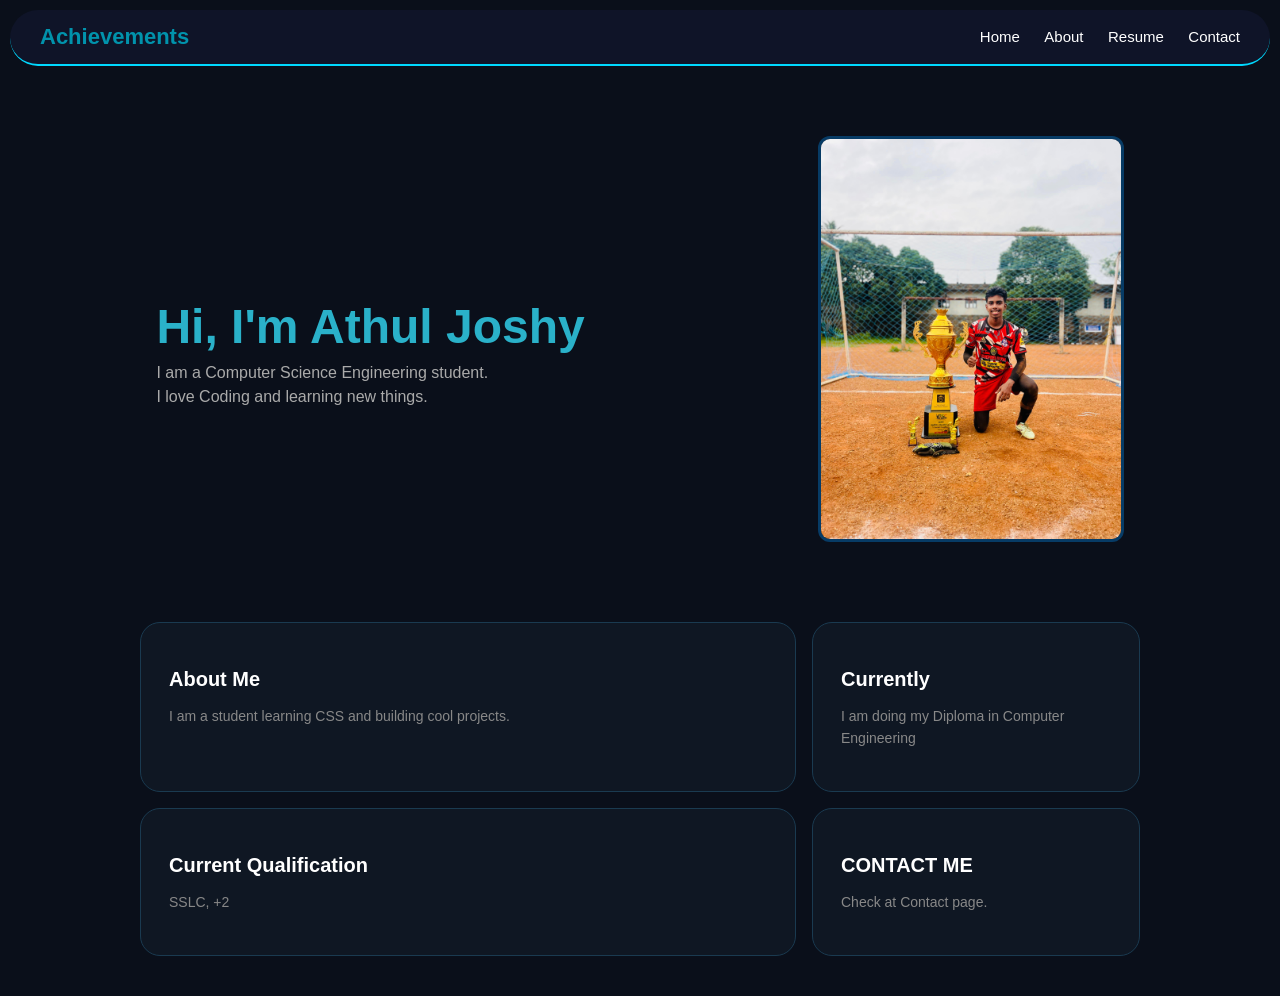
<file: index.html>
<!DOCTYPE html>
<html>
<head>
    <title>Portfolio</title>
     <meta charset="UTF-8">
    <meta name="viewport" content="width=device-width, initial-scale=1.0">
    <link rel="stylesheet" href="style.css">
</head>
<body>

     <nav>
        <p class="logo">Achievements</p>
         <div class="nav-links">
            <a href="index.html">Home</a>
            <a href="about.html">About</a>
            <a href="resume.html">Resume</a>
            <a href="contact.html">Contact</a>
      </div>
      </nav>
  <div class="hero-container">
 <div class="hero">

    <div class="hero-text">
        <h1>Hi, I'm Athul Joshy</h1>
        <p>I am a Computer Science Engineering student.</p>
        <p>I love Coding and learning new things.</p>
    </div>

    <img src="AthulJoshy.jpeg" alt="Athul Joshy">

</div>
  <section class="bento-grid">
    <div class="card card1">
      <h2>About Me</h2>
      <p>I am a student learning CSS and building cool projects.</p>
    </div>
    <div class="card card2">
      <h2>Currently</h2>
      <p>I am doing my Diploma in Computer Engineering </p>
    </div>
    <div class="card card3">
      <h2> Current Qualification</h2>
      <p>SSLC, +2 </p>
    </div>
    <div class="card card4">
     <h2>CONTACT ME</h2>
      <p>Check at Contact page.</p>
    </div>
  </section>
</body>
</html>
</file>
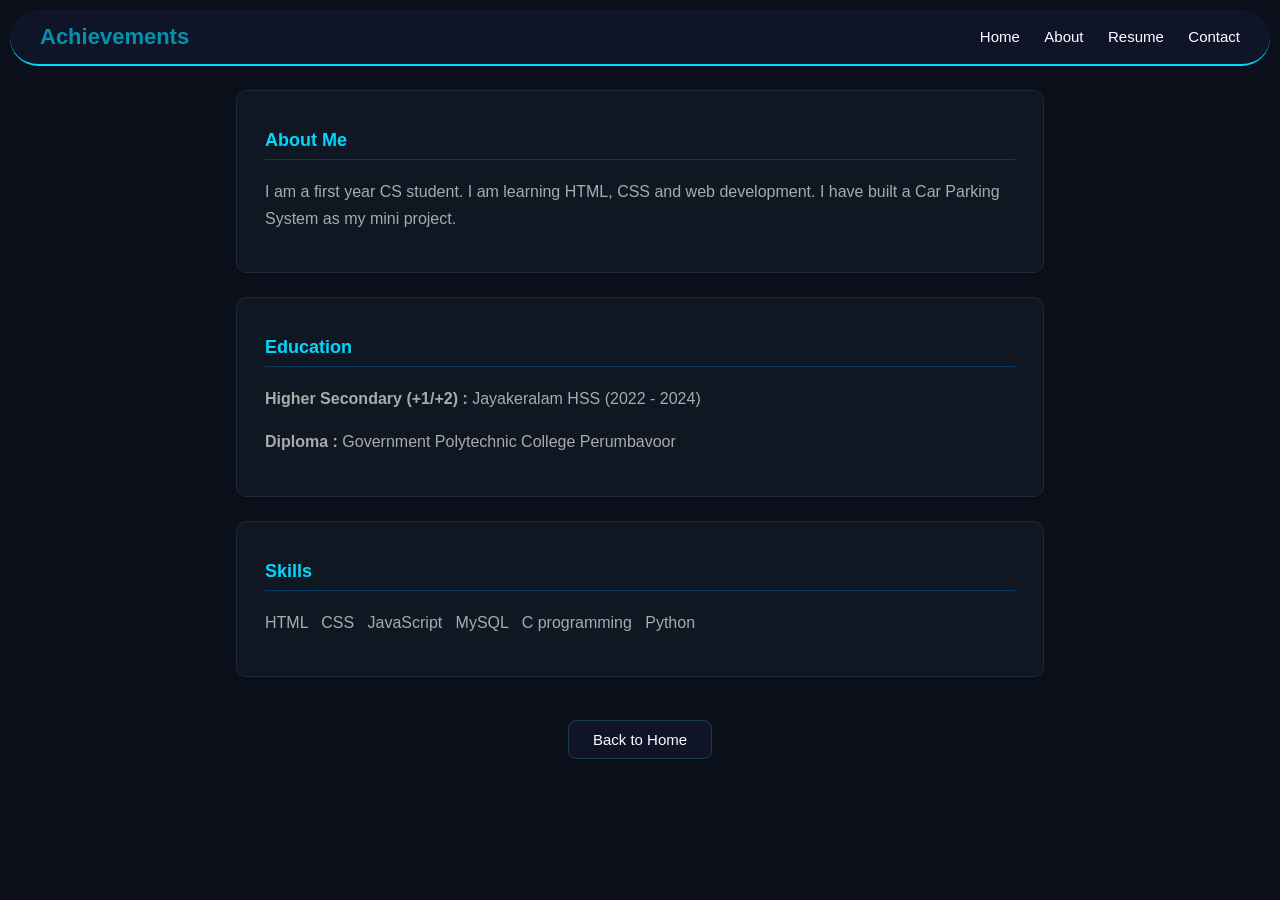
<file: about.html>
<!DOCTYPE html>
<html >
<head>
    <meta charset="UTF-8">
    <meta name="viewport" content="width=device-width, initial-scale=1.0">
    <link rel="stylesheet" href="style.css">
    <title>Abourt</title>
</head>
<body>
     <nav>
        <p class="logo">Achievements</p>
         <div class="nav-links">
            <a href="index.html">Home</a>
            <a href="about.html">About</a>
            <a href="resume.html">Resume</a>
            <a href="contact.html">Contact</a>
      </div>
      </nav>

    <div class="section" id="about">
        <h2>About Me</h2>
        <p>I am a first year CS student. I am learning HTML, CSS and web development.
           I have built a Car Parking System as my mini project.</p>
    </div>

    <div class="section">
        <h2>Education</h2>
        <p><b>Higher Secondary (+1/+2) :</b> Jayakeralam HSS (2022 - 2024)</p>
        <p><b>Diploma : </b> Government Polytechnic College Perumbavoor</p>
    </div>

    <div class="section">
        <h2>Skills</h2>
        <p>HTML &nbsp; CSS &nbsp; JavaScript &nbsp; MySQL &nbsp; C programming &nbsp; Python </p>
    </div>


    <div style="text-align: center; padding: 30px;">
        <a href="index.html" class="back-btn">Back to Home</a>
    </div>

</body>
</html>
</file>
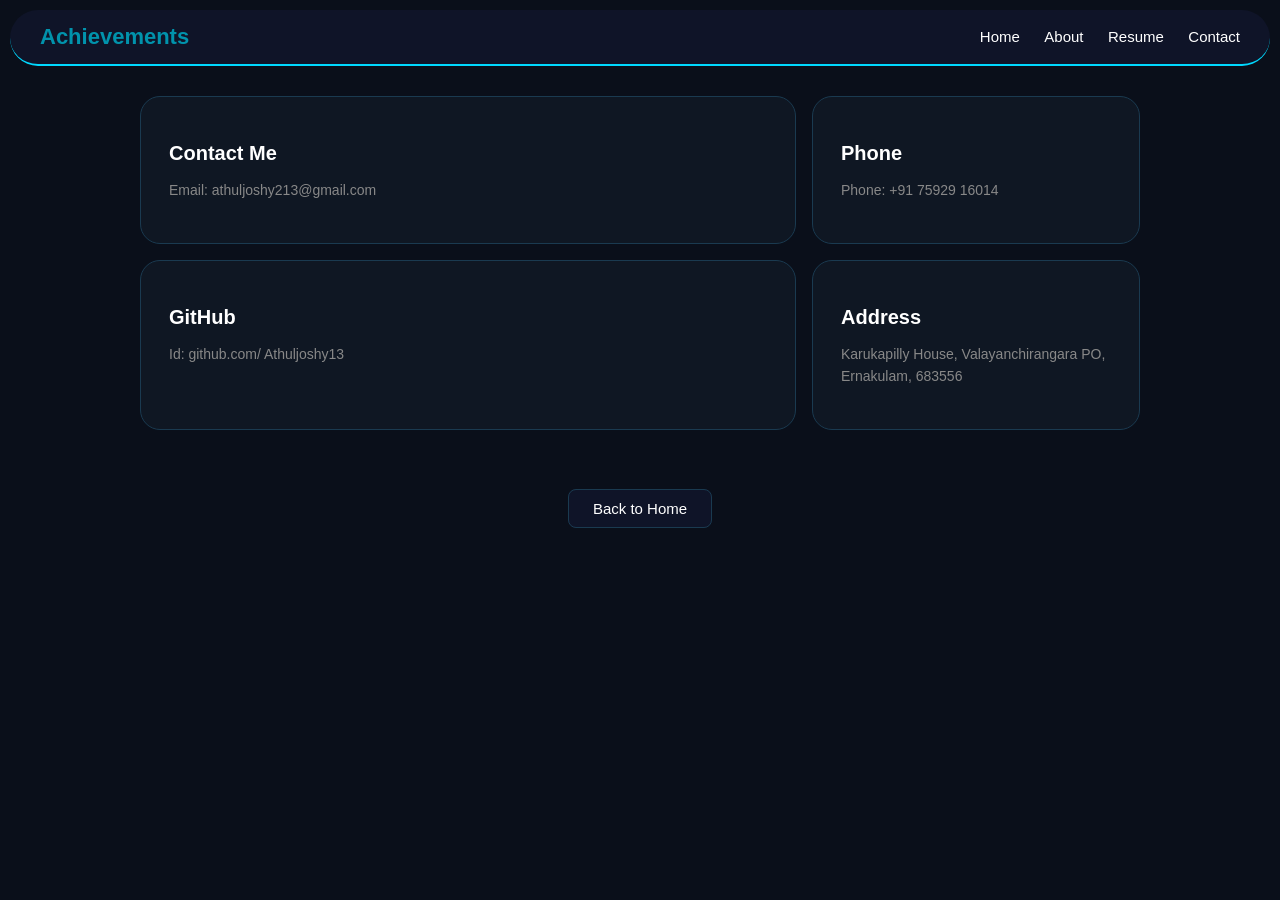
<file: contact.html>
<!DOCTYPE html>
<html lang="en">
<head>
    <meta charset="UTF-8">
    <meta name="viewport" content="width=device-width, initial-scale=1.0">
    <title>Contact</title>
      <link rel="stylesheet" href="style.css">
</head>
<body>
     <nav>
        <p class="logo">Achievements</p>
         <div class="nav-links">
            <a href="index.html">Home</a>
            <a href="about.html">About</a>
            <a href="resume.html">Resume</a>
            <a href="contact.html">Contact</a>
      </div>
      </nav>
     <section class="bento-grid">
    <div class="card card1">
        <h2>Contact Me</h2>
        <p>Email: athuljoshy213@gmail.com</p>
    </div>
    <div class="card card2">
      <h2>Phone</h2>
      <p>Phone: +91 75929 16014</p>
    </div>
    <div class="card card3">
      <h2>GitHub</h2>
      <p> Id: github.com/ Athuljoshy13</p>
    </div>
     <div class="card card4">
      <h2>Address</h2>
      <p> Karukapilly House, Valayanchirangara PO, Ernakulam, 683556 </p>
    </div>
  </section>

    <div style="text-align: center; padding: 30px;">
        <a href="index.html" class="back-btn">Back to Home</a>
    </div>

</body>
</html>
</file>
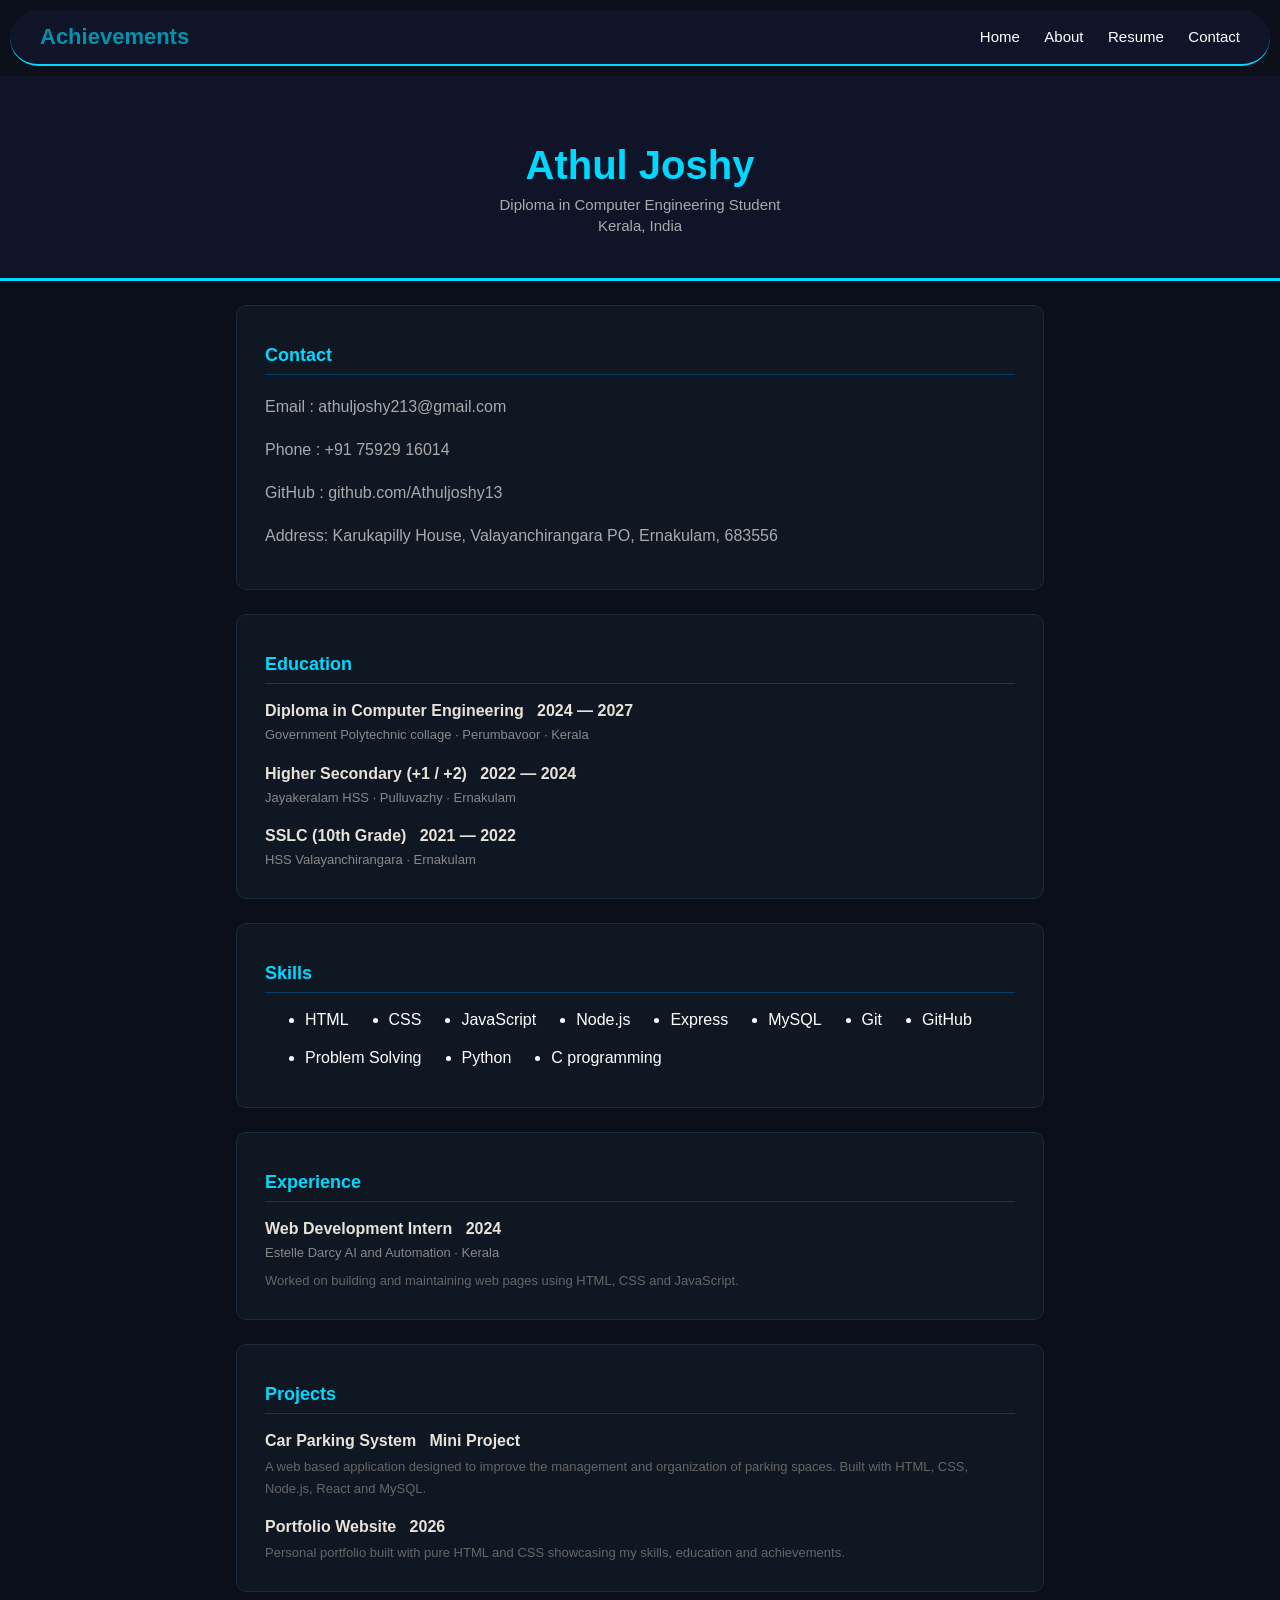
<file: resume.html>
<!DOCTYPE html>
<html>
<head>
    <title>Resume - George Thomas</title>
   <link rel="stylesheet" href="style.css">
</head>
<body>
     <nav>
        <p class="logo">Achievements</p>
         <div class="nav-links">
            <a href="index.html">Home</a>
            <a href="about.html">About</a>
            <a href="resume.html">Resume</a>
            <a href="contact.html">Contact</a>
      </div>
      </nav>
    <div class="header">
        <h1>Athul Joshy</h1>
        <p>Diploma in Computer Engineering Student </p>
        <p>Kerala, India</p>
    </div>

    <div class="section">
        <h2>Contact</h2>
        <p>Email : athuljoshy213@gmail.com</p>
        <p>Phone : +91 75929 16014</p>
        <p>GitHub : github.com/Athuljoshy13</p>
        <p>Address: Karukapilly House, Valayanchirangara PO, Ernakulam, 683556 </p>
    </div>

    <div class="section">
        <h2>Education</h2>

        <div class="item">
            <div class="item-top">
                <h3>Diploma in Computer Engineering   &nbsp;    2024 — 2027</h3>
            </div>
            <p>Government Polytechnic collage · Perumbavoor  · Kerala</p>
        </div>

        <div class="item">
            <div class="item-top">
                <h3>Higher Secondary (+1 / +2)    &nbsp;    2022 — 2024</h3>
            </div>
            <p>Jayakeralam HSS · Pulluvazhy · Ernakulam</p>
        </div>

        <div class="item">
            <div class="item-top">
                <h3>SSLC (10th Grade)   &nbsp;    2021 — 2022</h3>
            </div>
            <p>HSS Valayanchirangara · Ernakulam</p>
        </div>
    </div>

    <div class="section">
        <h2>Skills</h2>
        <ul class="tags">
            <li>HTML</li>
            <br>
            <li>CSS</li>
            <br>
            <li>JavaScript</li>
            <br>

            <li>Node.js</li>
            <br>
            <li>Express</li>
            <br>
            <li>MySQL</li>
            <br>
            <li>Git</li>
            <br>
            <li>GitHub</li>
            <br>
            <li>Problem Solving</li>
            <br>
            <li>Python</li>
            <br>
            <li>C programming</li>
        </ul>
    </div>

    <div class="section">
        <h2>Experience</h2>

        <div class="item">
            <div class="item-top">
                <h3>Web Development Intern  &nbsp;  2024</h3>
            </div>
            <p>Estelle Darcy AI and Automation · Kerala</p>
            <p class="desc">Worked on building and maintaining web pages using HTML, CSS and JavaScript.</p>
        </div>

    </div>

    <div class="section">
        <h2>Projects</h2>

        <div class="item">
            <div class="item-top">
                <h3>Car Parking System   &nbsp;    Mini Project </h3>
            </div>
            <p class="desc">A web based application designed to improve the management and organization of parking spaces. Built with HTML, CSS, Node.js, React and MySQL.</p>
        </div>

        <div class="item">
            <div class="item-top">
                <h3>Portfolio Website    &nbsp;    2026</h3>
            </div>
            <p class="desc">Personal portfolio built with pure HTML and CSS showcasing my skills, education and achievements.</p>
        </div>
    </div>
</body>
</html>
</file>
<file: style.css>
body {
    background-color: #0a0f1a;
    color: white;
    font-family: Arial, sans-serif;
    margin: 0;
    padding: 0;
    overflow-x: hidden;
}

nav {
    background-color: #0f1428;
    display: flex;
    justify-content: space-between;
    align-items: center;
    padding: 14px 30px;
    border-radius: 40px;
    border-bottom: 2px solid #00D9FF;
    margin: 10px;
}

.logo {
    color: #0193ac;
    font-size: 22px;
    font-weight: bold;
    margin: 0;
}

.nav-links a {
    color: white;
    text-decoration: none;
    margin-left: 20px;
    font-size: 15px;
}

.nav-links a:hover {
    color: #073b65;
}

.header {
    background-color: #0f1428;
    border-bottom: 3px solid #00D9FF;
    text-align: center;
    padding: 40px 20px;
}

.header h1 {
    font-size: 40px;
    color: #00D9FF;
    margin-bottom: 8px;
}

.header p {
    color: #aaa;
    font-size: 15px;
    margin: 4px 0;
}

.hero {
    display: flex;
    align-items: center;
    justify-content: space-around;
    padding: 60px 40px;
    background-color: #0a0f1a;
}

.hero-text {
    max-width: 500px;rgb(21, 130, 149)rgb(15, 107, 123)rgb(20, 128, 147)rgb(6, 218, 255)
    
}

.hero h1 {
    font-size: 48px;
    color: #2ab1c9;
    margin-bottom: 10px;
}

.hero p {
    font-size: 16px;
    color: #aaa;
    margin: 6px 0;
}

.hero img {
    max-width: 300px;
    width: 100%;
    height: auto;
    border-radius: 12px;
    border: 3px solid #073b65;
}

.hero a {
    display: inline-block;
    margin-top: 20px;
    background-color: #073b65;
    color: white;
    padding: 10px 24px;
    border-radius: 8px;
    text-decoration: none;
    font-size: 15px;
}

.hero a:hover {
    background-color: #073b65;
}

.section {
    max-width: 750px;
    margin: 24px auto;
    background-color: #0f1723;
    padding: 24px 28px;
    border-radius: 10px;
    border: 1px solid #1a2a3a;
}

.section h2 {
    color: #00D9FF;
    font-size: 18px;
    margin-bottom: 18px;
    padding-bottom: 8px;
    border-bottom: 1px solid #073b65;
}

.section h3 {
    color: #00D9FF;
    margin-bottom: 10px;
}

.section p {
    color: #aaa;
    line-height: 1.7;
}

.item {
    margin-bottom: 18px;
}

.item:last-child {
    margin-bottom: 0;
}

.item-top {
    display: flex;
    justify-content: space-between;
    align-items: center;
    margin-bottom: 4px;
}

.item h3 {
    font-size: 16px;
    color: #e8e2d9;
    margin: 0;
}

.item p {
    font-size: 13px;
    color: #888;
    margin: 3px 0;
}

.desc {
    color: #666 !important;
    line-height: 1.6;
    margin-top: 6px !important;
}

.year {
    font-size: 12px;
    color: #00FFD9;
    background-color: #0c1e2a;
    padding: 3px 10px;
    border-radius: 20px;
    white-space: nowrap;
}

/* SKILL TAGS */
.tags {
    display: flex;
    flex-wrap: wrap;
    gap: 20px;
}

.tags span {
    background-color: #0c1e2a;
    color: #00FFD9;
    border: 1px solid #0080BF;
    padding: 6px 14px;
    border-radius: 20px;
    font-size: 13px;
}

.bento-grid {
    display: grid;
    grid-template-columns: 2fr 1fr;
    grid-template-rows: auto auto auto;
    gap: 16px;
    padding: 20px 40px 40px;
    max-width: 1000px;
    margin: 0 auto;
}

.card {
    background-color: #0f1723;
    border: 1px solid #1a3a50;
    border-radius: 20px;
    padding: 28px;
    transition: transform 0.2s, border-color 0.2s;
}

.card:hover {
    transform: translateY(-4px);
    border-color: #0197b1;
}

.card h2 {
    font-size: 20px;
    font-weight: 600;
    margin-bottom: 10px;
    color: #ffffff;
}

.card p {
    font-size: 14px;
    color: #888;
    line-height: 1.6;
}

.card1 { grid-column: 1; grid-row: 1 / 3; }
.card2 { grid-column: 2; grid-row: 1 / 3; }
.card3 { grid-column: 1; grid-row: 3; }
.card4 { grid-column: 2; grid-row: 3; }
.card5 { grid-column: 1; grid-row: 4; }
.card6 { grid-column: 2; grid-row: 4; }

.back-btn {
    background-color: #0f1428;
    color: white;
    padding: 10px 24px;
    border-radius: 8px;
    text-decoration: none;
    border: 1px solid #1a3a50;
    font-size: 15px;
}

.back-btn:hover {
    border-color: #00D9FF;
    color: #00D9FF;
}

.footer {
    text-align: center;
    padding: 24px;
    color: #444;
    font-size: 13px;
    border-top: 1px solid #1a1a1a;
    margin-top: 40px;
}
</file>
